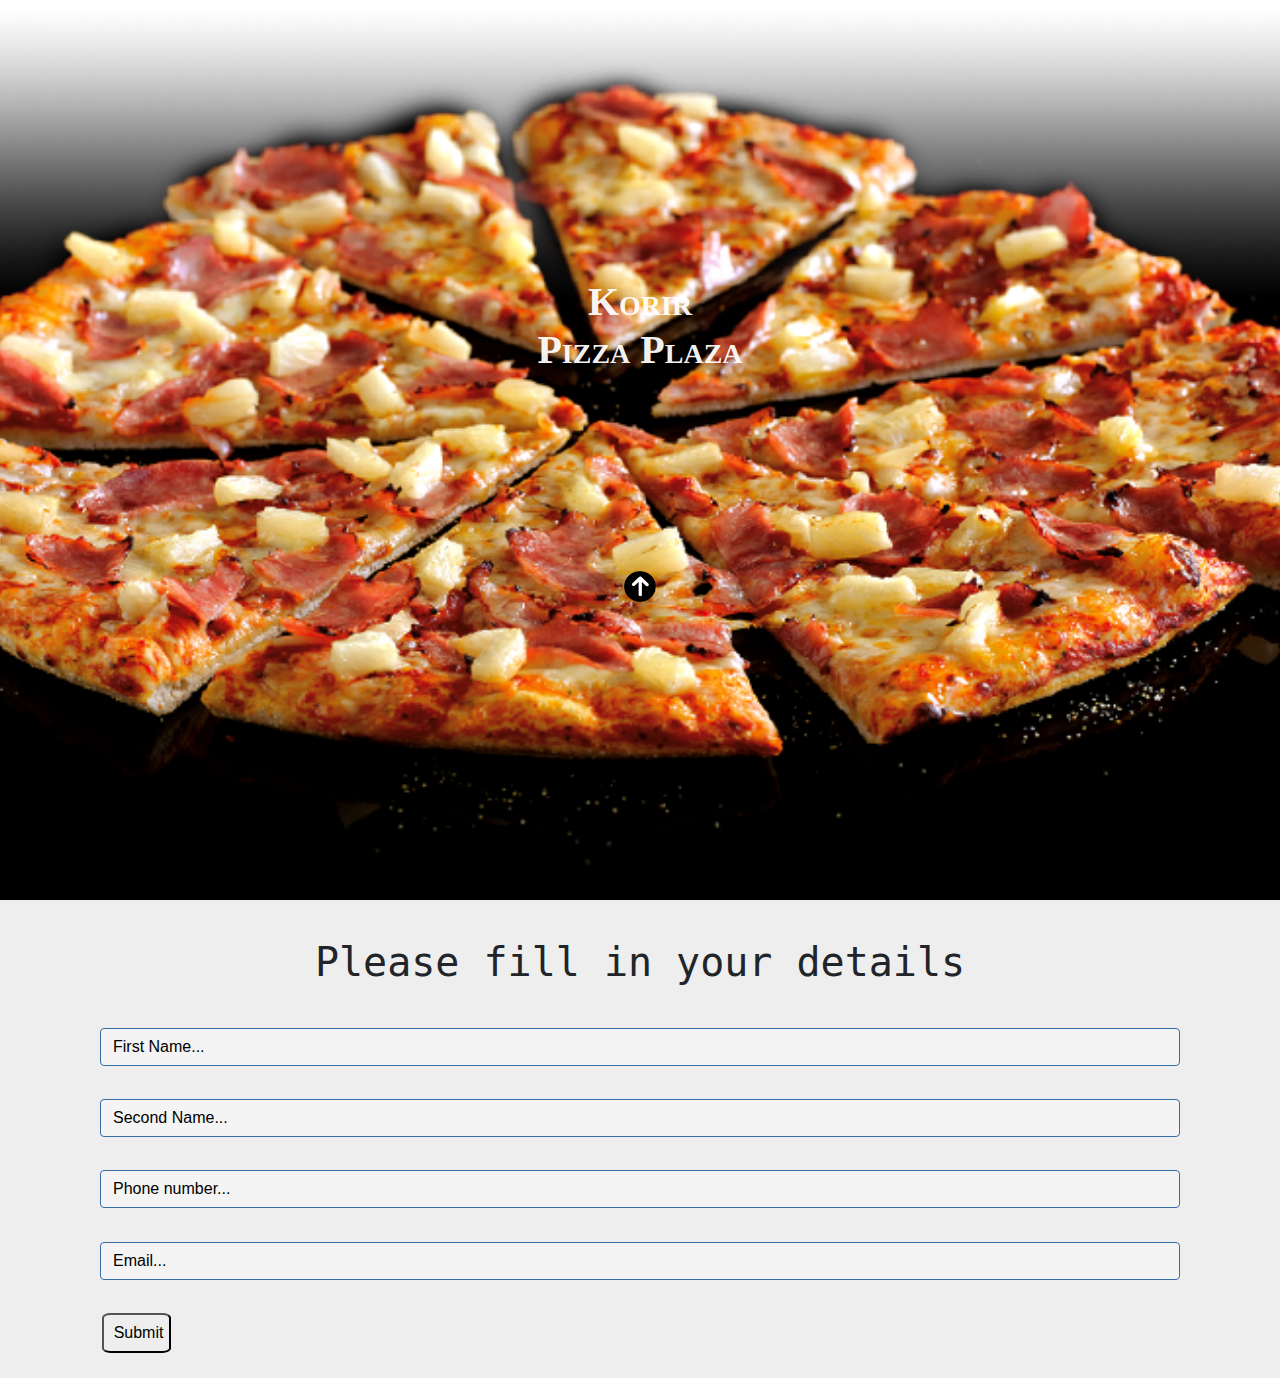
<file: index.html>
<!DOCTYPE html>
<html>
  <head>
    <link href="css/bootstrap.css" rel="stylesheet" type="text/css">
    <link href="css/styles.css" rel="stylesheet" type="text/css">
    <script src="js/jquery-3.4.1.js"></script>
    <script src="js/scripts.js"></script>
    <style>
      body, html {
      height: 100%;
      margin: 0;
      }
      .bg-img1{
       position: relative;
       background-position: center;
       background-size: cover;
      }
      .bg-img1 {
         background-image: url("img/pizza.png");
         min-height: 100%;
      }
    </style>
    <title>Address book</title>
  </head>
  <body>
    <div class="bg-img1">
      <div class="container">
        <div class="home">
          <h1><strong>Korir </br>Pizza Plaza</strong></h1>
          <img src="img/arrow2.png" style="width: 3%; height: 5%; padding-top: 17%;" ></img>
        </div>
      </div>
    </div>
    <div id="details">
      <div class = "container" >
        <form action="page2.html" onsubmit="return save()" method="post" id ="form">
          <div class="text1">
            <h1>Please fill in your details</h1>
          </div>
          <div class="col">
            <input type="text" class="form-control" id="name" placeholder="First Name..." name="name1">
          </div>
          <div class="col">
            <input type="text" class="form-control" placeholder="Second Name..." id="name2" name="name2">
          </div>
          <div class="col">
            <input type="number" class="form-control" placeholder="Phone number..." id="number" name="number">
          </div>
          <div class="col">
            <input type="email" class="form-control" placeholder="Email..." id="email" name="email">
          </div>
          <button class="button" onclick="save()" id="button" type="submit" >Submit</button>
        </form>
    </div>

  </body>
</html>
</file>
<file: css/styles.css>
.home{
    text-align: center;
    padding-top: 25%;
    color: rgba(255, 255, 255, 0.966);
    font-family: Cambria, Cochin, Georgia, Times, 'Times New Roman', serif;
    font-weight: 900;
    font-variant: small-caps;
    font-stretch: semi-expanded;
    
}
#details{
    padding-top: 3%;
    background-color: rgba(0, 0, 0, 0.068);
    padding-bottom: 2%;
}
.text1{
    text-align: center;
    padding-bottom: 3%;
    font-family: DejaVu Sans Mono, monospace;

}
.text2{
    text-align: center;
    padding-bottom: 3%;
    font-family: DejaVu Sans Mono, monospace;
    padding-top: 4%;
    background:rgba(119, 121, 1, 0.24);
}
.text3{
    text-align: center;
    padding-bottom: 3%;
    font-family: DejaVu Sans Mono, monospace;
    padding-top: 28%;
}
.text4{
    text-align: center;
    padding-bottom: 3%;
    font-family: DejaVu Sans Mono, monospace;
    padding-top: 38%;
}
.text5{
    text-align: center;
    padding-bottom: 3%;
    font-family: DejaVu Sans Mono, monospace;
    padding-top: 2%;
}
.text6{
    text-align: center;
    padding-bottom: 3%;
    font-family: DejaVu Sans Mono, monospace;
    padding-top: 2%;
    background:rgba(119, 121, 1, 0.24);
}
#button{
    background-color: transparent;
    border-radius: 12%;
    padding-left: 10px;
    margin-left: 1.5%;
    padding-top: 6px;
    padding-bottom: 6px;
    text-decoration: none;
}

.size3{
    float: left;
    width: 32%;
    height: 12%;
    padding-top: 5%;
    text-align: center;
    padding-bottom: 5%;
}
.size2{
    float: left;
    width: 32%;
    height: 12%;
    padding-top: 5%;
    text-align: center;
    padding-bottom: 5%;
}
.show1{
    cursor: pointer;
}
.show2{
    cursor: pointer;
}
.show3{
    cursor: pointer;
}
.output{
    padding-top: 38%;
}
.pizzasizes{
   
   background:rgba(119, 121, 1, 0.24);
   padding: 6%;
   text-align: start;
   font-family: DejaVu Sans Mono, monospace;
}

#tt{
    border-radius: 8%;
    padding: 0.5%;
    padding-left: 5%;
    padding-right: 5%;
    background-color: rgba(119, 121, 1, 0.24);
    margin-top: 0.5%;
    
}
#checkout{
    padding-top: 15%;
}
</file>
